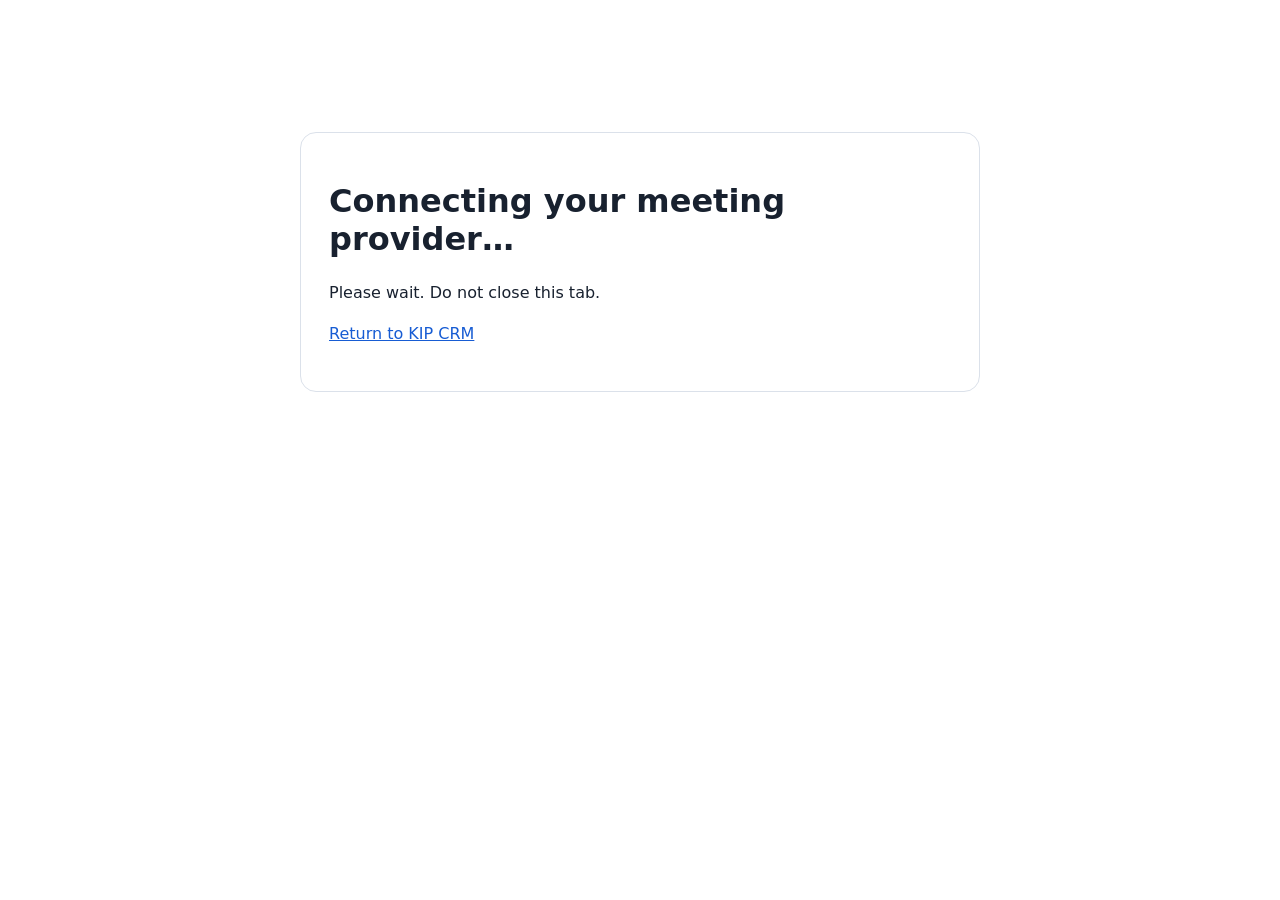
<file: meeting-oauth-callback.html>
<!doctype html>
<html lang="en"><head><meta charset="utf-8"><meta name="viewport" content="width=device-width,initial-scale=1"><title>KIP CRM — Connecting meeting provider</title><style>body{font:16px system-ui,sans-serif;max-width:680px;margin:12vh auto;padding:24px;color:#18212f}main{border:1px solid #dbe1ea;border-radius:16px;padding:28px}p{line-height:1.6}a{color:#175cd3}</style></head>
<body><main><h1>Connecting your meeting provider…</h1><p id="status">Please wait. Do not close this tab.</p><p><a id="back" href="https://nishasurender14-tech.github.io/lead.management/">Return to KIP CRM</a></p></main>
<script type="module">
import { createClient } from "https://esm.sh/@supabase/supabase-js@2";
const SUPABASE_URL = "https://bjmmjqdraxqxbhapbtgt.supabase.co";
const SUPABASE_KEY = "sb_publishable_vqimhjzNl5KslplGiiCJxw_HiH46kzx";
const APP_URL = "https://nishasurender14-tech.github.io/lead.management/";
const statusEl = document.getElementById("status");
const params = new URLSearchParams(location.search);
const provider = params.get("provider") || sessionStorage.getItem("kip_meeting_provider") || "google_meet";
const error = params.get("error");
document.getElementById("back").href = APP_URL;
try {
 if (error) throw new Error("Provider authorization was cancelled or failed: " + error);
 const code = params.get("code"), state = params.get("state");
 if (!code || !state) throw new Error("Missing OAuth code/state. Return to CRM and try Connect again.");
 const supabase = createClient(SUPABASE_URL, SUPABASE_KEY);
 const { data: { session } } = await supabase.auth.getSession();
 if (!session?.access_token) throw new Error("Your KIP CRM login session was not found in this browser. Sign in to CRM in this same browser, then reconnect.");
 const response = await fetch(SUPABASE_URL + "/functions/v1/meeting-provider", {
   method:"POST", headers:{"Content-Type":"application/json","apikey":SUPABASE_KEY,"Authorization":"Bearer "+session.access_token},
   body:JSON.stringify({action:"callback",provider,code,state})
 });
 const result = await response.json();
 if (!response.ok) throw new Error(result.error || "Could not finish provider connection.");
 statusEl.textContent = "Connected successfully as " + (result.account_email || "your account") + ". Returning to KIP CRM…";
 setTimeout(() => location.replace(APP_URL + "?meetingProviderConnected=" + encodeURIComponent(provider)), 1100);
} catch (e) {
 statusEl.textContent = e?.message || "Connection failed. Return to KIP CRM and try again.";
}
</script></body></html>
</file>
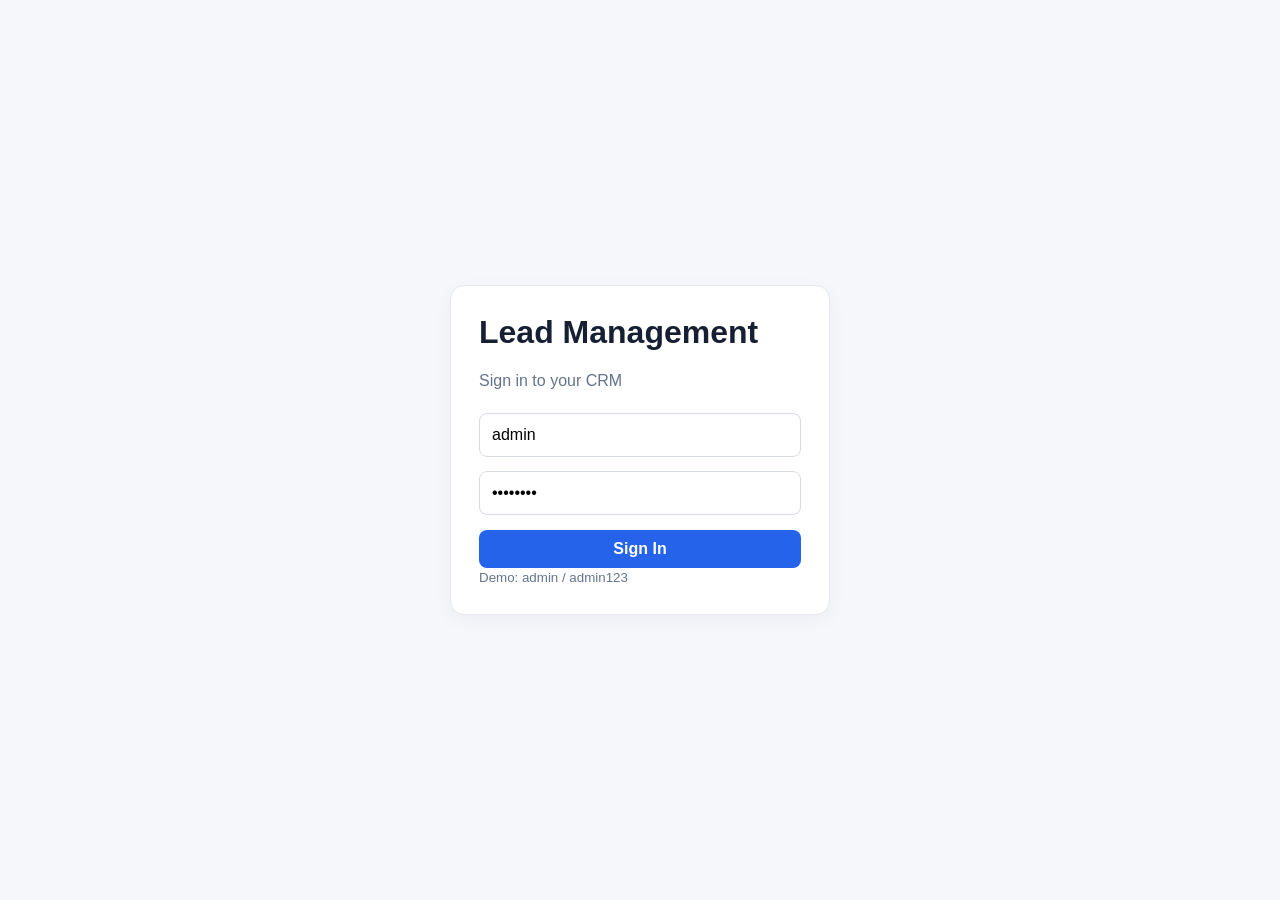
<file: pro.html>
<!doctype html><html lang="en"><head><meta charset="utf-8"><meta name="viewport" content="width=device-width,initial-scale=1"><title>Lead Management Pro</title><style>*{box-sizing:border-box}body{margin:0;font-family:Inter,Arial,sans-serif;background:#f5f7fb;color:#172033}button,input,select,textarea{font:inherit}button{cursor:pointer}.login{min-height:100vh;display:grid;place-items:center}.loginbox,.panel,.card{background:#fff;border:1px solid #e5e7eb;border-radius:14px;box-shadow:0 5px 18px #1118270b}.loginbox{width:380px;padding:28px}.loginbox h1{margin-top:0}.loginbox input{width:100%;padding:12px;margin:7px 0;border:1px solid #d6dbe5;border-radius:8px}.app{display:none;min-height:100vh}.side{position:fixed;inset:0 auto 0 0;width:235px;background:#111827;color:#fff;padding:20px}.logo{font-weight:800;font-size:20px;margin-bottom:25px}.side button{width:100%;border:0;background:none;color:#cbd5e1;text-align:left;padding:12px;border-radius:8px;margin:2px 0}.side button.active,.side button:hover{background:#1f2937;color:#fff}.main{margin-left:235px;padding:25px}.head{display:flex;justify-content:space-between;align-items:center;margin-bottom:20px}.head h1{margin:0}.muted{color:#64748b}.primary{background:#2563eb;color:#fff;border:0;padding:10px 15px;border-radius:8px;font-weight:700}.secondary{background:#fff;border:1px solid #d1d5db;padding:9px 13px;border-radius:8px}.danger{color:#b91c1c}.cards{display:grid;grid-template-columns:repeat(5,1fr);gap:14px;margin-bottom:20px}.card{padding:18px}.num{font-size:26px;font-weight:800;margin-top:7px}.grid{display:grid;grid-template-columns:1fr 1fr;gap:18px}.panel{padding:18px}.toolbar{display:flex;gap:8px;flex-wrap:wrap;margin-bottom:14px}.toolbar input,.toolbar select{padding:10px;border:1px solid #d6dbe5;border-radius:8px}.tablewrap{overflow:auto}.table{width:100%;border-collapse:collapse}.table th,.table td{padding:12px;border-bottom:1px solid #edf0f4;text-align:left;white-space:nowrap}.table th{font-size:12px;color:#64748b;text-transform:uppercase}.badge{padding:4px 8px;border-radius:999px;background:#eef2ff;font-size:12px;font-weight:700}.green{background:#dcfce7;color:#166534}.yellow{background:#fef3c7;color:#92400e}.red{background:#fee2e2;color:#991b1b}.modal{display:none;position:fixed;inset:0;background:#0008;place-items:center;padding:15px}.modal.open{display:grid}.modalbox{width:min(720px,100%);background:white;padding:24px;border-radius:14px}.form{display:grid;grid-template-columns:1fr 1fr;gap:10px}.form input,.form select,.form textarea{padding:10px;border:1px solid #d6dbe5;border-radius:8px;width:100%}.full{grid-column:1/-1}.actions{display:flex;justify-content:flex-end;gap:8px;margin-top:15px}.toast{position:fixed;right:20px;bottom:20px;background:#111827;color:white;padding:12px 16px;border-radius:9px;display:none}.hidden{display:none}.userbar{font-size:12px;color:#94a3b8;margin-top:30px;border-top:1px solid #374151;padding-top:15px}.link{color:#2563eb;text-decoration:none}@media(max-width:850px){.side{width:65px}.logo{font-size:0}.logo:after{content:'LM';font-size:18px}.side button{font-size:0;text-align:center}.side button:before{content:'•';font-size:22px}.main{margin-left:65px}.cards{grid-template-columns:repeat(2,1fr)}.grid{grid-template-columns:1fr}}@media(max-width:560px){.main{padding:15px}.cards{grid-template-columns:1fr}.form{grid-template-columns:1fr}.full{grid-column:auto}.head{flex-direction:column;align-items:flex-start;gap:10px}}</style></head><body>
<div id="login" class="login"><div class="loginbox"><h1>Lead Management</h1><p class="muted">Sign in to your CRM</p><input id="user" placeholder="Username" value="admin"><input id="pass" type="password" placeholder="Password" value="admin123"><button class="primary" style="width:100%;margin-top:8px" onclick="login()">Sign In</button><small class="muted">Demo: admin / admin123</small></div></div>
<div id="app" class="app"><aside class="side"><div class="logo">Lead Management</div><button class="active" data-page="dashboard">Dashboard</button><button data-page="leads">Leads</button><button data-page="pipeline">Pipeline</button><button data-page="reports">Reports</button><button data-page="team">Team</button><div class="userbar">Signed in as Admin<br><button onclick="logout()">Sign out</button></div></aside><main class="main"><section id="dashboard" class="page"><div class="head"><div><h1>Dashboard</h1><span class="muted">Sales & lead performance</span></div><button class="primary" onclick="openLead()">+ Add Lead</button></div><div id="cards" class="cards"></div><div class="grid"><div class="panel"><h3>Follow-ups Due</h3><div id="due"></div></div><div class="panel"><h3>Lead Sources</h3><div id="sources"></div></div></div></section>
<section id="leads" class="page hidden"><div class="head"><div><h1>Leads</h1><span class="muted">Search, assign, contact and update leads</span></div><div><button class="secondary" onclick="exportCSV()">Export CSV</button> <label class="secondary">Import CSV<input id="import" type="file" accept=".csv" hidden onchange="importCSV(event)"></label> <button class="primary" onclick="openLead()">+ Add Lead</button></div></div><div class="toolbar"><input id="q" placeholder="Search leads..." oninput="renderLeads()"><select id="sf" onchange="renderLeads()"><option>All</option><option>New</option><option>Contacted</option><option>Follow-up</option><option>Converted</option><option>Not Interested</option><option>Lost</option></select><select id="af" onchange="renderLeads()"><option>All Executives</option><option>Admin</option><option>Monika</option><option>Sales Team</option></select></div><div class="panel tablewrap"><table class="table"><thead><tr><th>Lead</th><th>Company</th><th>Phone</th><th>Source</th><th>Status</th><th>Assigned</th><th>Follow-up</th><th>Actions</th></tr></thead><tbody id="rows"></tbody></table></div></section>
<section id="pipeline" class="page hidden"><div class="head"><div><h1>Pipeline</h1><span class="muted">Move prospects from new to conversion</span></div></div><div id="pipe" class="cards"></div><div class="panel" id="flow"></div></section>
<section id="reports" class="page hidden"><div class="head"><div><h1>Reports</h1><span class="muted">Conversion and source analytics</span></div></div><div id="reportsCards" class="cards"></div><div class="grid"><div class="panel"><h3>Status</h3><div id="statusReport"></div></div><div class="panel"><h3>Source</h3><div id="sourceReport"></div></div></div></section>
<section id="team" class="page hidden"><div class="head"><div><h1>Team</h1><span class="muted">Lead assignment and roles</span></div></div><div class="panel"><h3>Users</h3><table class="table"><tbody id="teamRows"></tbody></table></div></section></main></div>
<div id="modal" class="modal"><div class="modalbox"><h2 id="mt">Add Lead</h2><form id="form" class="form"><input type="hidden" id="id"><input id="name" required placeholder="Lead Name *"><input id="company" placeholder="Company"><input id="phone" placeholder="Mobile"><input id="email" type="email" placeholder="Email"><input id="city" placeholder="City / State"><input id="source" placeholder="Lead Source"><input id="service" placeholder="Product / Service"><select id="status"><option>New</option><option>Contacted</option><option>Follow-up</option><option>Converted</option><option>Not Interested</option><option>Lost</option></select><select id="assigned"><option>Admin</option><option>Monika</option><option>Sales Team</option></select><input id="followup" type="date"><textarea id="notes" class="full" rows="3" placeholder="Notes"></textarea><div class="actions full"><button type="button" class="secondary" onclick="closeLead()">Cancel</button><button class="primary">Save Lead</button></div></form></div></div><div id="toast" class="toast"></div>
<script>
const KEY='lead_management_pro_v2';let leads=JSON.parse(localStorage.getItem(KEY)||'null')||[{id:1,name:'Amit Sharma',company:'Sharma Industries',phone:'9876543210',email:'amit@example.com',city:'Hisar',source:'Facebook',service:'Business Registration',status:'New',assigned:'Sales Team',followup:'',notes:'Interested'},{id:2,name:'Neha Gupta',company:'Gupta Foods',phone:'9812345678',email:'neha@example.com',city:'Gurugram',source:'Website',service:'Subsidy Consultancy',status:'Follow-up',assigned:'Monika',followup:'2026-08-22',notes:'Call after 5 PM'}];const users=[['Admin','Administrator'],['Monika','Sales Executive'],['Sales Team','Sales Team']];const $=id=>document.getElementById(id);function persist(){localStorage.setItem(KEY,JSON.stringify(leads))}function esc(x=''){return String(x).replace(/[&<>"']/g,c=>({'&':'&amp;','<':'&lt;','>':'&gt;','"':'&quot;',"'":'&#39;'}[c]))}function login(){if($('user').value==='admin'&&$('pass').value==='admin123'){$('login').style.display='none';$('app').style.display='flex';renderAll()}else alert('Invalid demo credentials')}function logout(){location.reload()}function counts(){let c={New:0,Contacted:0,'Follow-up':0,Converted:0,'Not Interested':0,Lost:0};leads.forEach(l=>c[l.status]=(c[l.status]||0)+1);return c}function badge(s){let cl=s==='Converted'?'green':s==='Follow-up'?'yellow':(s==='Lost'||s==='Not Interested')?'red':'';return `<span class="badge ${cl}">${esc(s)}</span>`}function renderDash(){let c=counts();$('cards').innerHTML=[['Total',leads.length],['New',c.New],['Contacted',c.Contacted],['Follow-up',c['Follow-up']],['Converted',c.Converted]].map(x=>`<div class="card"><span class="muted">${x[0]}</span><div class="num">${x[1]}</div></div>`).join('');let today=new Date().toISOString().slice(0,10),due=leads.filter(l=>l.followup&&l.followup<=today&&l.status!=='Converted');$('due').innerHTML=due.length?due.map(l=>`<p><b>${esc(l.name)}</b> — ${esc(l.followup)} <button class="secondary" onclick="contact(${l.id})">WhatsApp</button></p>`).join(''):'<span class="muted">No follow-ups due.</span>';let s={};leads.forEach(l=>s[l.source||'Unknown']=(s[l.source||'Unknown']||0)+1);$('sources').innerHTML=Object.entries(s).map(([k,v])=>`<p><b>${esc(k)}</b><span style="float:right">${v}</span></p>`).join('')}
function renderLeads(){let q=$('q').value.toLowerCase(),sf=$('sf').value,af=$('af').value;let arr=leads.filter(l=>(sf==='All'||l.status===sf)&&(af==='All Executives'||l.assigned===af)&&JSON.stringify(l).toLowerCase().includes(q));$('rows').innerHTML=arr.map(l=>`<tr><td><b>${esc(l.name)}</b><br><small>${esc(l.email||'')}</small></td><td>${esc(l.company||'-')}</td><td>${esc(l.phone||'-')}</td><td>${esc(l.source||'-')}</td><td>${badge(l.status)}</td><td>${esc(l.assigned||'-')}</td><td>${esc(l.followup||'-')}</td><td><button class="secondary" onclick="contact(${l.id})">WhatsApp</button> <button class="secondary" onclick="emailLead(${l.id})">Email</button> <button class="secondary" onclick="openLead(${l.id})">Edit</button> <button class="secondary danger" onclick="removeLead(${l.id})">Delete</button></td></tr>`).join('')||'<tr><td colspan="8" style="text-align:center;padding:30px">No leads found</td></tr>'}
function renderPipe(){let c=counts(),st=['New','Contacted','Follow-up','Converted','Not Interested','Lost'];$('pipe').innerHTML=st.map(s=>`<div class="card"><span class="muted">${s}</span><div class="num">${c[s]||0}</div></div>`).join('');$('flow').innerHTML=st.map(s=>`<div style="margin:16px 0"><b>${s}</b> (${c[s]||0})<div style="height:9px;background:#e5e7eb;border-radius:9px;margin-top:6px"><div style="height:100%;width:${leads.length?(c[s]||0)/leads.length*100:0}%;background:#2563eb;border-radius:9px"></div></div></div>`).join('')}
function renderReports(){let c=counts(),total=leads.length,rate=total?Math.round(c.Converted/total*100):0;$('reportsCards').innerHTML=[['Conversion Rate',rate+'%'],['Converted',c.Converted],['Open Leads',total-c.Converted-c.Lost-c['Not Interested']],['Total Leads',total]].map(x=>`<div class="card"><span class="muted">${x[0]}</span><div class="num">${x[1]}</div></div>`).join('');$('statusReport').innerHTML=Object.entries(c).map(([k,v])=>`<p>${k}<b style="float:right">${v}</b></p>`).join('');let s={};leads.forEach(l=>s[l.source||'Unknown']=(s[l.source||'Unknown']||0)+1);$('sourceReport').innerHTML=Object.entries(s).map(([k,v])=>`<p>${esc(k)}<b style="float:right">${v}</b></p>`).join('')}
function renderTeam(){$('teamRows').innerHTML=users.map(u=>`<tr><td><b>${u[0]}</b></td><td>${u[1]}</td><td>${leads.filter(l=>l.assigned===u[0]).length} assigned leads</td></tr>`).join('')}
function renderAll(){renderDash();renderLeads();renderPipe();renderReports();renderTeam()}
function openLead(i=null){$('modal').classList.add('open');$('form').reset();$('id').value='';$('mt').textContent=i?'Edit Lead':'Add Lead';if(i){let l=leads.find(x=>x.id===i);Object.keys(l).forEach(k=>{if($(k))$(k).value=l[k]||''})}}function closeLead(){$('modal').classList.remove('open')}function removeLead(i){if(confirm('Delete this lead?')){leads=leads.filter(l=>l.id!==i);persist();renderAll();toast('Lead deleted')}}$('form').onsubmit=e=>{e.preventDefault();let i=Number($('id').value),d={name:$('name').value.trim(),company:$('company').value,phone:$('phone').value,email:$('email').value,city:$('city').value,source:$('source').value,service:$('service').value,status:$('status').value,assigned:$('assigned').value,followup:$('followup').value,notes:$('notes').value};if(i){let n=leads.findIndex(x=>x.id===i);leads[n]={...leads[n],...d}}else leads.push({id:Date.now(),...d});persist();closeLead();renderAll();toast('Lead saved')};function contact(i){let l=leads.find(x=>x.id===i);if(l?.phone)window.open('https://wa.me/'+l.phone.replace(/\D/g,''),'_blank');else alert('No phone number')}function emailLead(i){let l=leads.find(x=>x.id===i);if(l?.email)location.href='mailto:'+l.email+'?subject=Follow-up - '+encodeURIComponent(l.name);else alert('No email address')}
function exportCSV(){let cols=['name','company','phone','email','city','source','service','status','assigned','followup','notes'];let csv=[cols.join(','),...leads.map(l=>cols.map(c=>'"'+String(l[c]||'').replaceAll('"','""')+'"').join(','))].join('\n');let a=document.createElement('a');a.href=URL.createObjectURL(new Blob([csv],{type:'text/csv'}));a.download='leads.csv';a.click()}function importCSV(e){let f=e.target.files[0];if(!f)return;let r=new FileReader();r.onload=()=>{let lines=r.result.split(/\r?\n/).filter(Boolean),h=lines.shift().split(',').map(x=>x.replaceAll('"',''));lines.forEach(line=>{let vals=[],re=/"([^"]*(?:""[^"]*)*)"|([^,]+)/g,m;while((m=re.exec(line)))vals.push((m[1]??m[2]??'').replaceAll('""','"'));let d={};h.forEach((k,j)=>d[k]=vals[j]||'');d.id=Date.now()+Math.random();leads.push(d)});persist();renderAll();toast('CSV imported')};r.readAsText(f)}function toast(t){$('toast').textContent=t;$('toast').style.display='block';setTimeout(()=>$('toast').style.display='none',1800)}document.querySelectorAll('.side button[data-page]').forEach(b=>b.onclick=()=>{document.querySelectorAll('.side button').forEach(x=>x.classList.remove('active'));b.classList.add('active');document.querySelectorAll('.page').forEach(x=>x.classList.add('hidden'));$(b.dataset.page).classList.remove('hidden');renderAll()});renderAll();</script></body></html>
</file>
